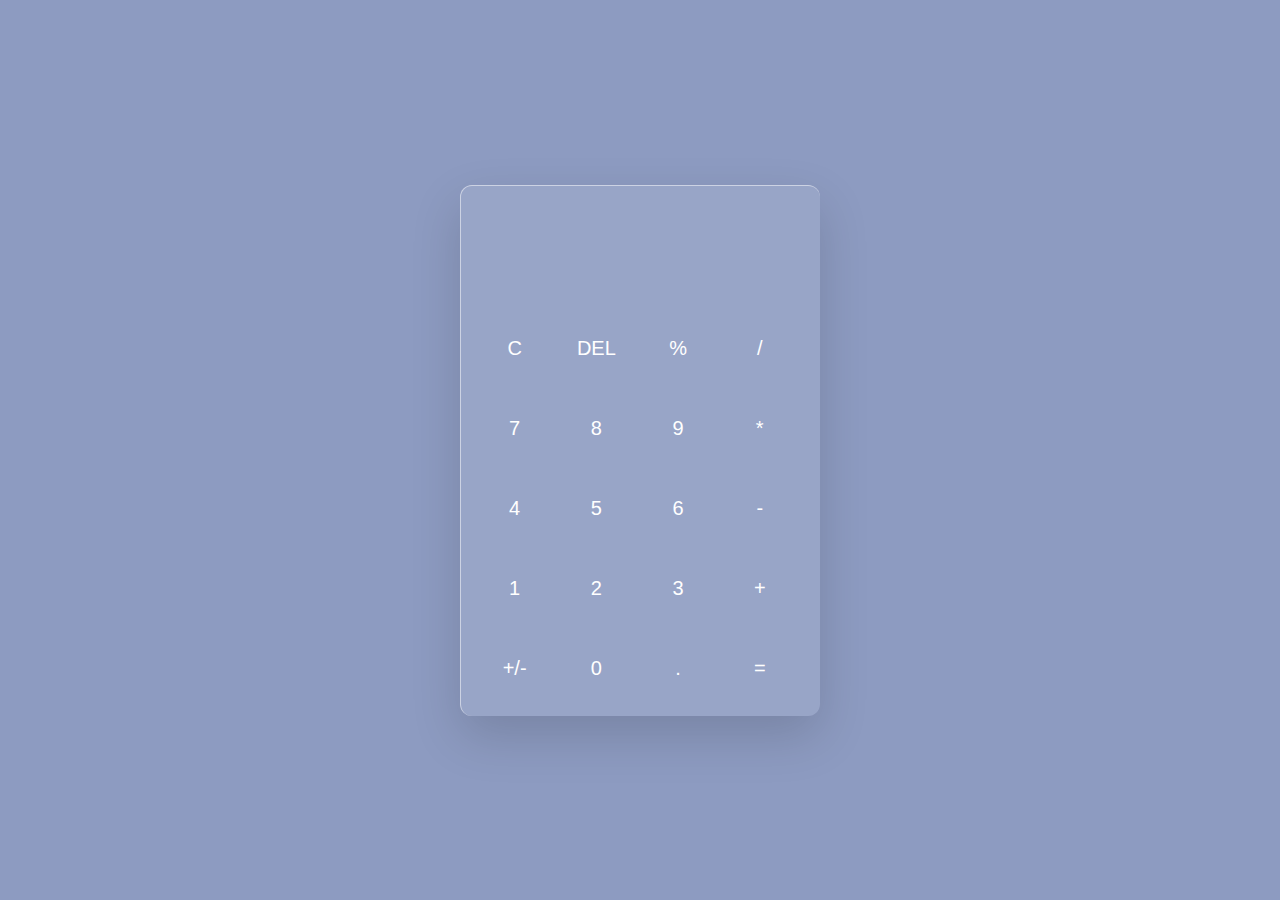
<file: project/Calculator/index.html>
<!DOCTYPE html>
<html lang="en">
<head>
    <meta charset="UTF-8">
    <meta name="viewport" content="width=device-width, initial-scale=1.0">
    <link rel="stylesheet" href="style.css">
    <link rel="shortcut icon" href="https://i.postimg.cc/qqjckBmK/smiling.png" type="image/x-icon">
    <title>Calculator</title>
</head>
<body>
    <div class="container">
        <form action="#" name="forms">
            <input type="text" name="answer">

        <div class="btns">
         
            <input type="button" value="C" onclick="forms.answer.value = ''">
            <input type="button" value="DEL" onclick="forms.answer.value = forms.answer.value.substr(0 , forms.answer.value.length -1)">
            <input type="button" value="%" onclick="forms.answer.value += '%'">
            <input type="button" value="/" onclick="forms.answer.value += '/'">
          </div>
          <div class="btns">
            <input type="button" value="7" onclick="forms.answer.value += '7'">
            <input type="button" value="8" onclick="forms.answer.value += '8'">
            <input type="button" value="9" onclick="forms.answer.value += '9'">
            <input type="button" value="*" onclick="forms.answer.value += '*'">
          </div>
          <div class="btns">
            <input type="button" value="4" onclick="forms.answer.value += '4'">
            <input type="button" value="5" onclick="forms.answer.value += '5'">
            <input type="button" value="6" onclick="forms.answer.value += '6'">
            <input type="button" value="-" onclick="forms.answer.value += '-'">
          </div>
          <div class="btns">
            <input type="button" value="1" onclick="forms.answer.value += '1'">
            <input type="button" value="2" onclick="forms.answer.value += '2'">
            <input type="button" value="3" onclick="forms.answer.value += '3'">
            <input type="button" value="+" onclick="forms.answer.value += '+'">
          </div>
          <div class="btns">
            <input type="button" value="+/-"  onclick="forms.answer.value += '+/-'">
            <input type="button" value="0" onclick="forms.answer.value += '0'">
            <input type="button" value="." onclick="forms.answer.value += '.'">
            <input type="button" value="=" onclick="forms.answer.value = eval(forms.answer.value)">
          </div>

            </form>
        </div> 
    
</body>
</html>
</file>
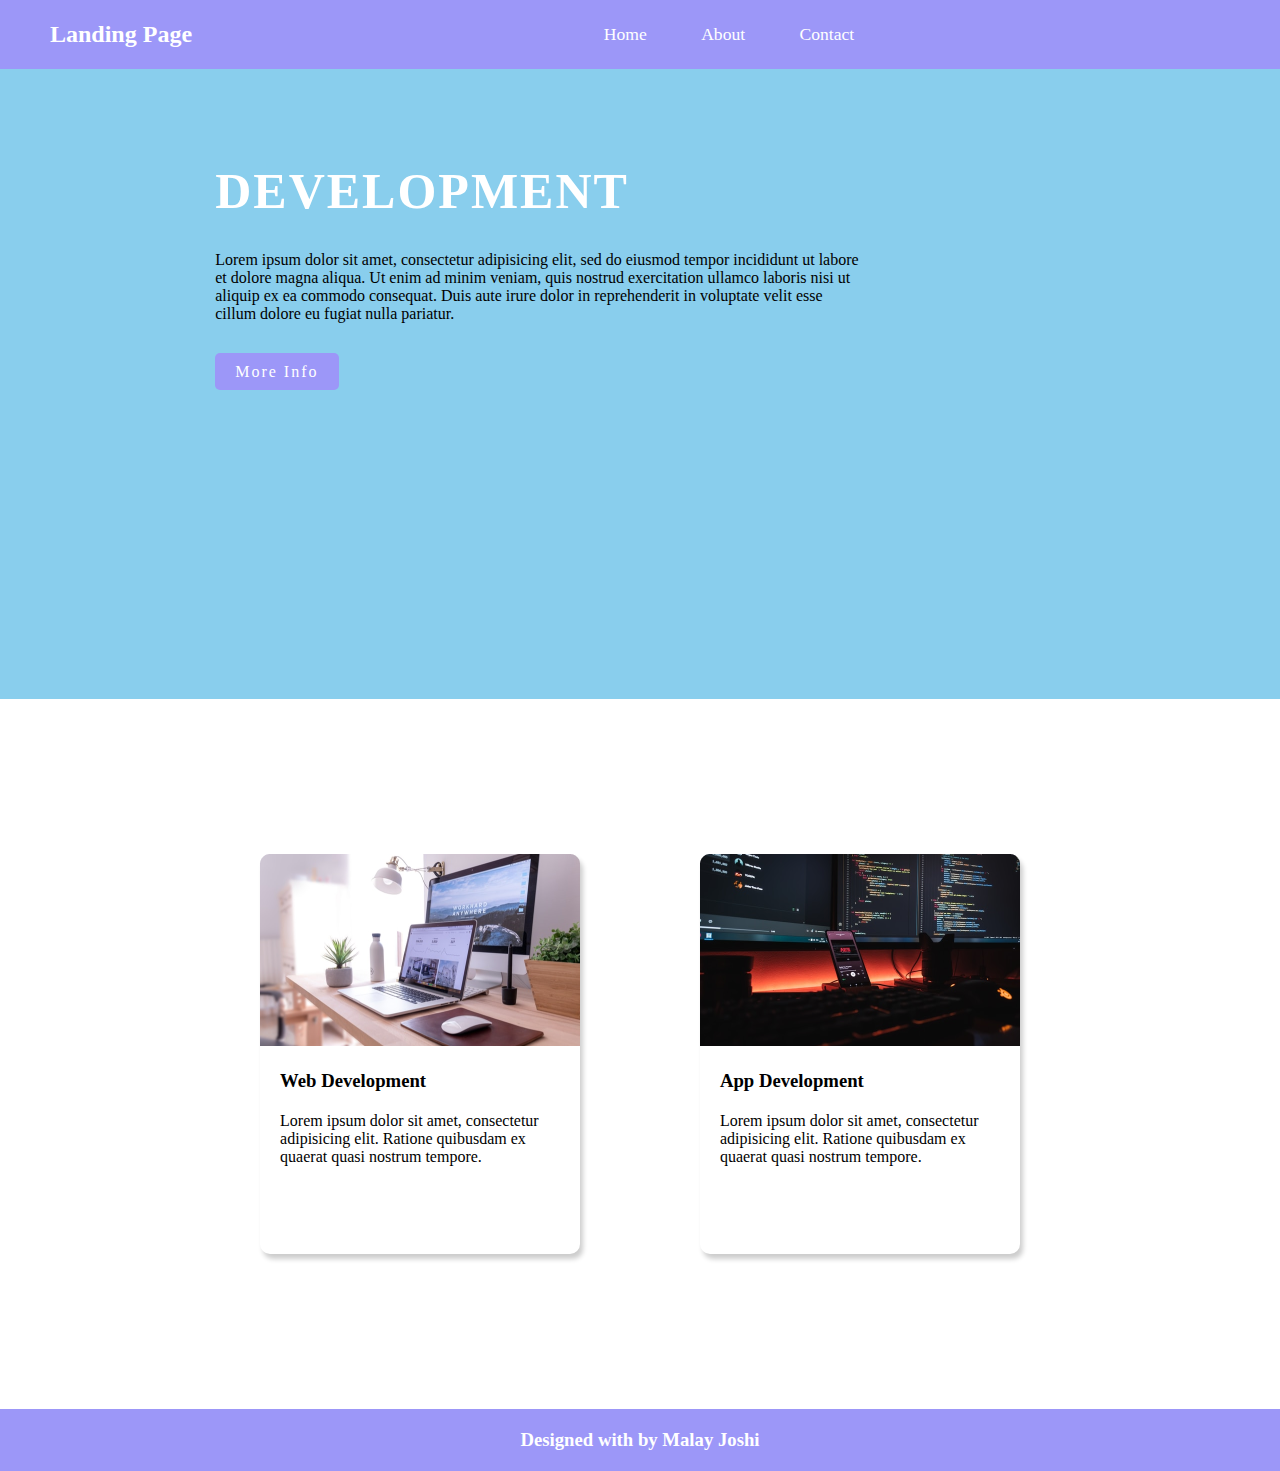
<file: project/landing page/index.html>
<!DOCTYPE html>
<html lang="en">
<head>
    <meta charset="UTF-8">
    <meta name="viewport" content="width=device-width, initial-scale=1.0">
    <title>Landing Page</title>
    <link rel="stylesheet" href="style.css">
    <link rel="shortcut icon" href="https://i.postimg.cc/qqjckBmK/smiling.png" type="image/x-icon">
</head>
<body>
    <header>
        <div class="container">
            <div class="navbar">
                <div class="logo">
                    <p>Landing Page</p>
    </div>
            <nav>
                <div class="btn">
                    <i class="fa fa-times close-btn"></i>
                </div>
                <li><a href="#">Home</li>
                <li><a href="#">About</li>
                <li><a href="#">Contact</a></li>            
            </nav>
            <div class="btn">
                <i class="fa fa-bars menu-btn"></i>
            </div>
            </div>
        </div>
       </header> 
    <section class="hero">

        <div class="content">
           
    <div class="info">
                
                        <h2>Development</h2>
                        <p>Lorem ipsum dolor sit amet, consectetur adipisicing elit, sed do eiusmod tempor incididunt ut labore et dolore magna aliqua. Ut enim ad minim veniam, quis nostrud exercitation ullamco laboris nisi ut aliquip ex ea commodo consequat. Duis aute irure dolor in reprehenderit in voluptate velit esse cillum dolore eu fugiat nulla pariatur.</p>
                        <a href="#" class="info-btn">More Info</a>
                      </div>
                    </div>
               
    </section>
    
 <section class="work">
    <div class="grid_item">
        <div class="card">
            <div class="image_container">
                <img src="./img/web.png" alt="web developement"/>
            </div>
            <div class="card_content">
                <h3>Web Development</h3>
                <p>
                    Lorem ipsum dolor sit amet, consectetur adipisicing elit. Ratione
                    quibusdam ex quaerat quasi nostrum tempore. 
                </p>
            </div>
        </div>

    </div>
    <div class="grid_item">
        <div class="card">
            <div class="image_container">
                <img src="./img/mobile.png" alt="app developement"/>
            </div>
            <div class="card_content">
                <h3>App Development</h3>
                <p>
                    Lorem ipsum dolor sit amet, consectetur adipisicing elit. Ratione
                    quibusdam ex quaerat quasi nostrum tempore. 
                </p>
            </div>
        </div>

    </div>
     </section>
 <footer><h3 class="credit">Designed with <i class="fab fa-heart pulse"></i> by Malay Joshi</a></h3>
 </footer>
</body>
</html>
</file>
<file: project/Calculator/style.css>
*{
    margin: 0;
    padding: 0;
    box-sizing: border-box;
    font-family: 'Poppins', sans-serif;

}
body {
    display: flex;
    justify-content: center;
    align-items: center;
    height: 100vh;
    background: #8d9bc1;
}
.container {
    z-index: 12;
  width: 360px;
  padding: 15px;
  border-radius: 12px;
  background: rgba(255, 255, 255, 0.1);
  box-shadow: 0 20px 50px rgba(0, 0, 0, 0.15);
  border-top: 1px solid rgba(255, 255, 255, 0.5);
  border-left: 1px solid rgba(255, 255, 255, 0.5);
}
.display {
    height: 80px;
    width: 100%;
    outline: none;
    border: none;
    text-align: right;
    margin-bottom: 10px;
    font-size: 22px;
    color: #000;
    pointer-events: none;
}
.container input[type="text"]{
    width: 100%;
    height: 100px;
    margin: 0 3px;
    outline: none;
    border: none;
    color: #fff;
    font-size: 20px;
    text-align: right;
    padding-right: 10px;
    pointer-events: none;
    background: transparent;
}

.container input[type="button"]{
    height: 65px;
    color: #fff;
    width: calc(100% / 4 - 5px);
    background: transparent;
    border-radius: 12px;
    margin-top: 15px;
    outline: none;
    border: none;
    font-size: 20px;
    cursor: pointer;
    transition: all 0.3s ease;
}
.container input[type="button"]:hover{
    background: #2e2edc;
  }
</file>
<file: project/landing page/style.css>
* {
    padding: 0;
    margin: 0;
    box-sizing: border-box;
    font-family: "poppins";
}
header {
    background: #9c97f8;
    position: relative;
}
.logo {
    margin-right: 20px;
    font-size: 24px;
    font-weight: bold;
    color: #fff;
}
section {
    min-height: 70vh;
    padding: 2rem 9%;
}

.container {
    max-width: 1440px;
    margin: 0 auto;
    padding: 0 50px;
}
.navbar {
    display: flex;
    justify-content: space-between;
    align-items: center;
}
.navbar nav{
    display: flex;
    align-items: center;
    padding: 1.5rem 0;
}
.navbar nav li {
    list-style: none;
    margin-left: 1rem;
}
.navbar nav li:hover {
    background-color: rgb(140, 63, 222);
    border-radius: 10px;
    
}
.navbar nav li a{
    text-decoration: none;
    color: #fff;
    font-size: 1.1rem;
    padding: 0.7rem 0.6rem;
    border-radius: 6px;
    transition: all 0.4s ease-in;
}
.navbar nav li a{
    background:3498db;
    color: #fff;
    
}
.hero{
      background:  rgb(137, 206, 237);

}
.content {
    max-width: 650px;
    margin: 60px 100px;
}
.content .info h2{
    font-size: 50px;
    font-weight: 800;
    letter-spacing: 2px;
    line-height: 60px;
    margin-bottom: 30px;
    color: #ffffff;
    text-transform: uppercase;
}

.content .info p{
    font-size: 16px;
    font-weight: 500;
    margin-bottom: 40px;
}
.content .info-btn{
    color:#fff;
    background: #9c97f8;
    text-decoration: none;
    font-weight: 500;
    letter-spacing: 2px;
    padding: 10px 20px;
    border-radius: 5px;
    transition: 0.3s;
    
}
.content .info-btn:hover {
    background: #fff;
    color: #9c97f8;
}
.hero .image {
    text-align: center;
    flex: 1 1 35rem;
  }

.work {
    display: grid;
    gap:10px;
    grid-template-columns: repeat(auto-fit, minmax(320px, 1fr));
    max-width: 1100px;
    margin:40px auto;
    
}
.grid_item {
    display: flex;
    justify-content: center;
    align-items:center;
}
.card {
    height: 400px;
    max-width: 320px;
    border-radius:10px;
    box-shadow: 3px 5px 5px rgba(1,1,1,0.2);
    transition: 0.2s ease-in-out;

}
.card:hover {
    transform: scale(1.04);
    box-shadow: 3px 5px 5px #9c97f8;
    transition: 0.2s ease-in-out;
    background: #9c97f8;
    color: #fff;

}
.card_content {
    padding: 20px;
}
.card_content h3 {
    margin-bottom: 20px;
}
footer {
    text-align: center;
    color: white;
    background-color: #9c97f8;
    padding: 20px;
}
@media (max-width: 786px) {
    .hero {
      min-height: 50vh;
    }
    .text_container {
      padding: 10px 0;
      text-align: center;
    }
    text {
      font-size: 32px;
    }

    .bottom_section {
      flex-direction: column;
    }

    h1 {
      font-size: 32px;
    }
    
  }
</file>
